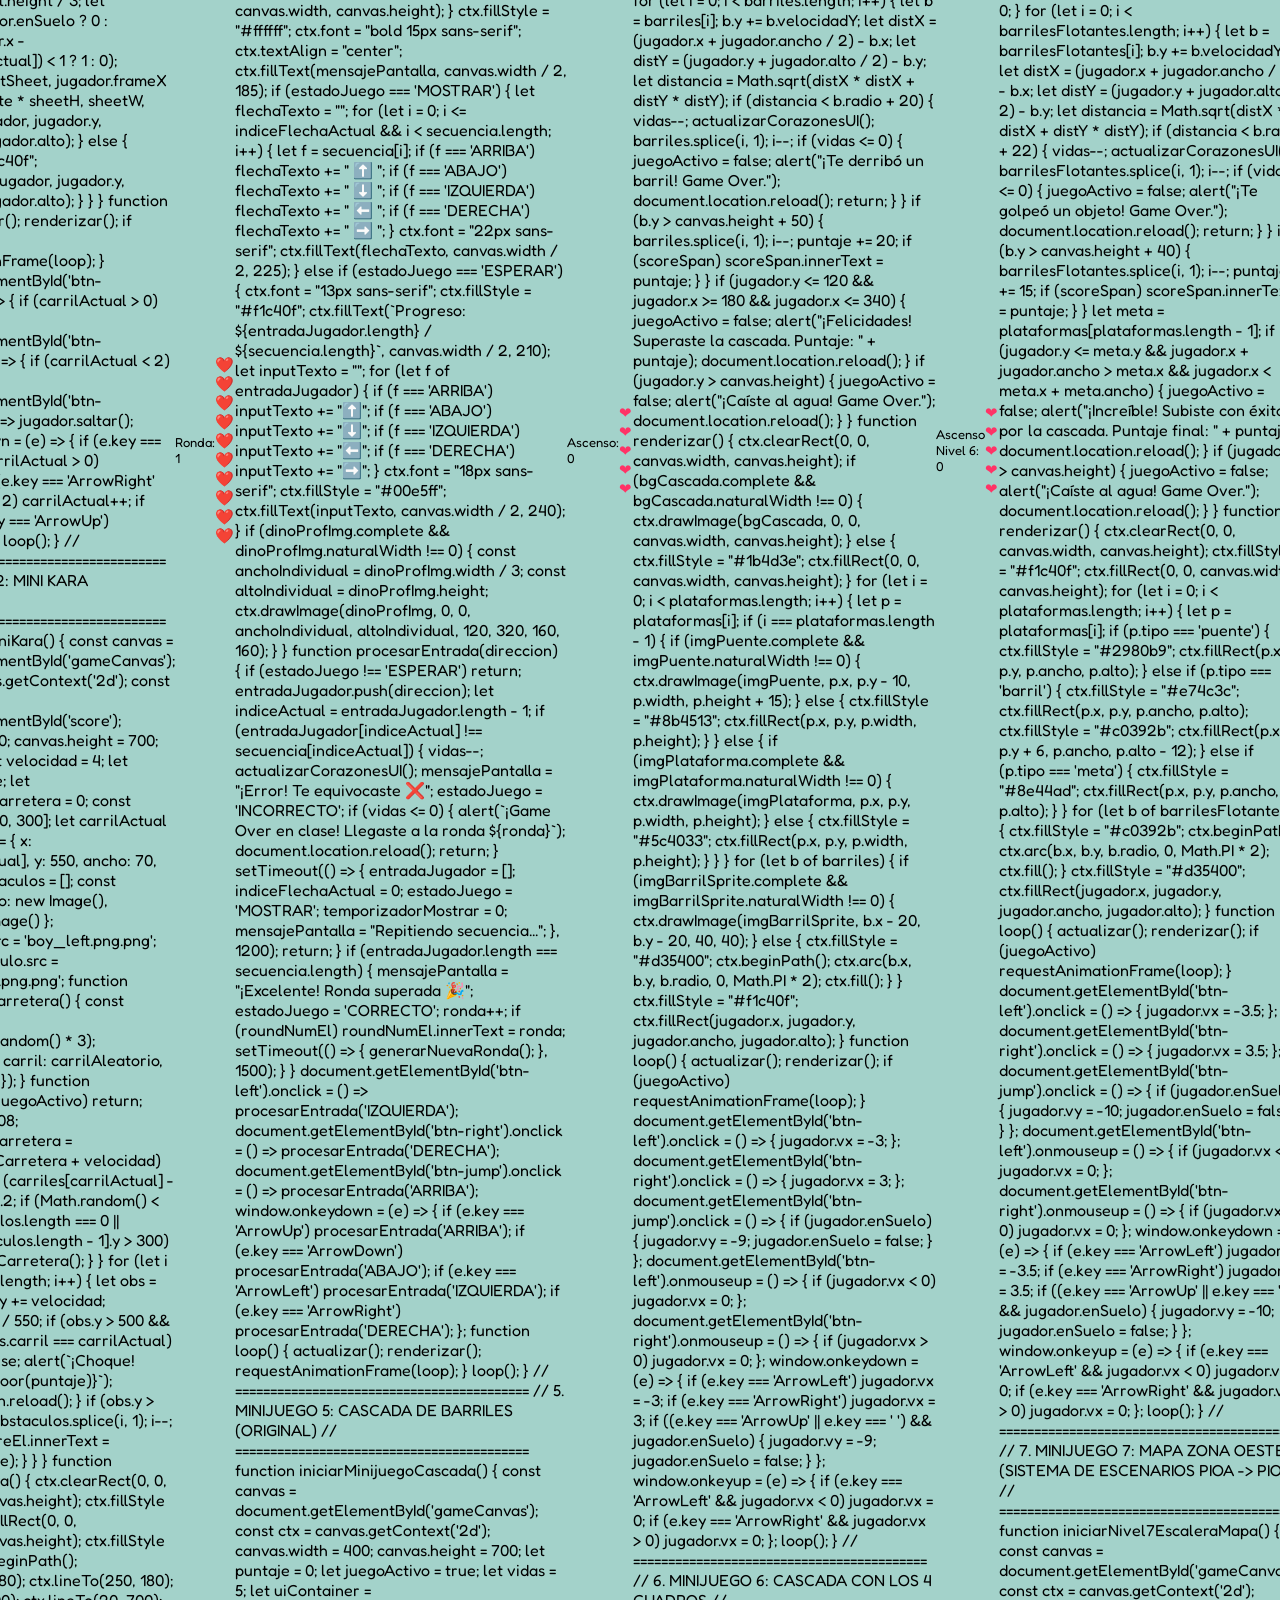
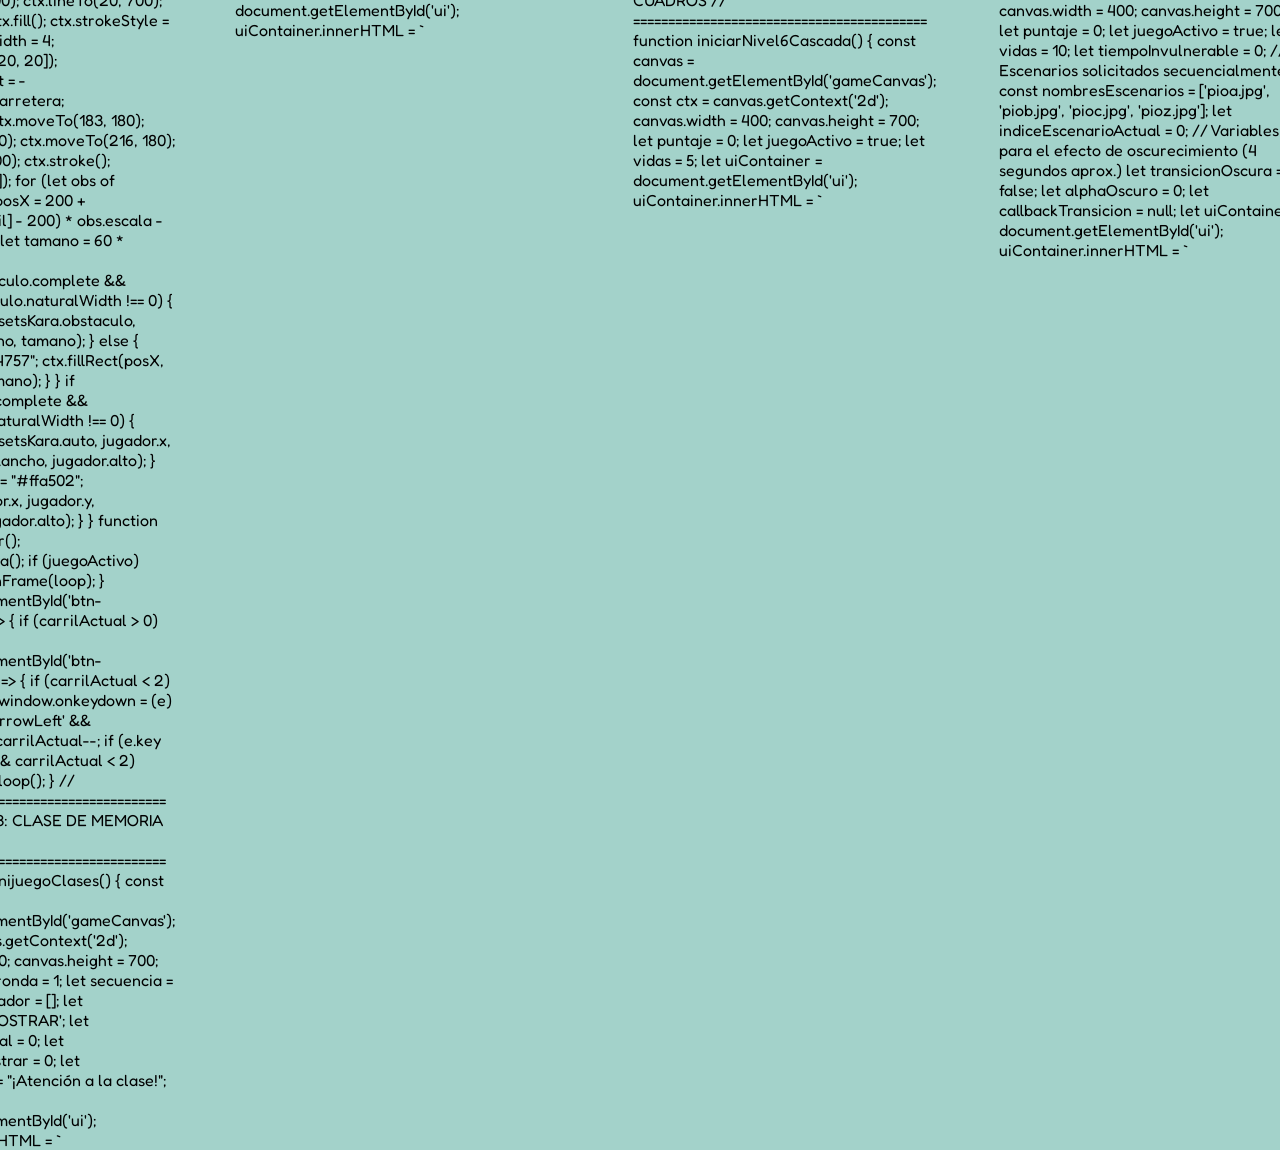
<file: index.html>
<!DOCTYPE html>
<html lang="es">
<head>
    <meta charset="UTF-8">
    <meta name="viewport" content="width=device-width, initial-scale=1.0">
    <title>Muñeca Mini-Games</title>
    <link rel="stylesheet" href="style.css">
    <style>
        #stage-select-screen {
            display: none;
            width: 100%;
            height: 100vh;
            background: radial-gradient(circle, #1a0933 0%, #05020a 100%);
            box-sizing: border-box;
            padding: 20px;
            text-align: center;
            color: #fff;
            font-family: 'Arial Black', sans-serif;
            position: relative;
        }

        .stage-title {
            font-size: 28px;
            letter-spacing: 3px;
            color: #ff3366;
            text-shadow: 0 0 10px #ff3366, 2px 2px 0px #000;
            margin-bottom: 20px;
        }

        .stage-grid {
            display: flex;
            justify-content: center;
            gap: 15px;
            flex-wrap: wrap;
            max-width: 650px;
            margin: 0 auto;
        }

        .stage-card {
            width: 150px;
            background: rgba(20, 20, 35, 0.85);
            border: 3px solid #4a4a75;
            border-radius: 8px;
            padding: 8px;
            cursor: pointer;
            transition: all 0.2s ease-in-out;
            box-shadow: 0 4px 10px rgba(0,0,0,0.7);
        }

        .stage-card:hover, .stage-card:active {
            border-color: #00e5ff;
            transform: scale(1.05);
            box-shadow: 0 0 15px #00e5ff;
        }

        .stage-thumb {
            width: 100%;
            height: 110px;
            object-fit: cover;
            border-radius: 4px;
            background: #111;
        }

        .stage-name {
            font-size: 12px;
            margin-top: 8px;
            text-transform: uppercase;
            color: #e0e0e0;
            letter-spacing: 1px;
        }

        .btn-back {
            margin-top: 25px;
            padding: 10px 20px;
            background: #e74c3c;
            border: 2px solid #fff;
            color: white;
            font-weight: bold;
            border-radius: 5px;
            cursor: pointer;
        }

        #game-screen {
            display: none;
            position: relative;
            width: 100%;
            height: 100vh;
            background: #1a1a1a;
            overflow: hidden;
        }
        #gameCanvas {
            display: block;
            margin: 0 auto;
            max-width: 100%;
            max-height: 100vh;
        }
        #ui {
            position: absolute;
            top: 15px;
            left: 20px;
            color: #fff;
            font-size: 22px;
            font-weight: bold;
            text-shadow: 2px 2px 4px #000;
            z-index: 10;
        }
        #controls {
            position: absolute;
            bottom: 25px;
            width: 100%;
            display: flex;
            justify-content: space-between;
            padding: 0 30px;
            box-sizing: border-box;
            z-index: 10;
        }
        .btn-control {
            width: 65px;
            height: 65px;
            background: rgba(46, 204, 113, 0.85);
            border: 3px solid #ffffff;
            border-radius: 50%;
            color: white;
            font-size: 24px;
            font-weight: bold;
            display: flex;
            align-items: center;
            justify-content: center;
            cursor: pointer;
            box-shadow: 0 4px 10px rgba(0,0,0,0.5);
            user-select: none;
        }
        .btn-jump {
            background: rgba(241, 196, 15, 0.9);
        }
        .btn-control:active {
            transform: scale(0.95);
        }
    </style>
</head>
<body>

    <div id="game-container">
        <!-- MENÚ PRINCIPAL -->
        <div id="main-menu" class="screen">
            <h1 class="game-title">
                <span class="animate-word">MUÑECA</span><br>
                <span class="subtitle">MINI-GAMES</span>
            </h1>

            <div class="spacer"></div>

            <div class="blackboard-scene">
                <img src="boy_left.png.png" alt="Student" class="character boy-left">
                
                <div class="blackboard">
                    <img src="chalkboard_text.png.png" alt="Chalk Instructions" class="chalk-graphic">
                    <img src="muneca_prof.png.png" alt="Professor Muñeca" class="professor-muneca">
                </div>
                
                <img src="boy_right.png.png" alt="Student" class="character boy-right">
            </div>

            <div class="menu-buttons">
                <button class="btn btn-green" onclick="showStageSelect()">PLAY MINIGAMES</button>
                <button class="btn btn-yellow" onclick="startGame('story')">THE PLOT: MUÑECA'S STORY</button>
                <button class="btn btn-blue" onclick="abrirSeccionPago()">PAGO</button>
            </div>
            
            <div class="uane-footer">
                <img src="uane_logo.png.png" alt="UANE Logo" class="uane-logo">
            </div>
        </div>

        <!-- SELECCIONADOR DE ESCENARIOS -->
        <div id="stage-select-screen">
            <h2 class="stage-title">STAGE SELECT</h2>
            
            <div class="stage-grid">
                <div class="stage-card" onclick="cargarMinijuego('escalera')">
                    <img src="level_stairs.png" alt="Escaleras" class="stage-thumb">
                    <div class="stage-name">1. Escalera UANE</div>
                </div>

                <div class="stage-card" onclick="cargarMinijuego('kara')">
                    <img src="level_karts.png" alt="Karts" class="stage-thumb">
                    <div class="stage-name">2. Mini Kara Karts</div>
                </div>

                <div class="stage-card" onclick="cargarMinijuego('clases')">
                    <img src="dino_prof.png" alt="Clase" class="stage-thumb">
                    <div class="stage-name">3. Clase de Memoria</div>
                </div>

                <div class="stage-card" onclick="cargarMinijuego('cascada')">
                    <img src="cascada_fondo_1.png" alt="Cascada" class="stage-thumb" onerror="this.src='level_stairs.png'">
                    <div class="stage-name">5. Cascada de Barriles</div>
                </div>

                <div class="stage-card" onclick="cargarMinijuego('nivel6')">
                    <img src="cascada_fondo_1.png" alt="Nivel 6" class="stage-thumb" onerror="this.src='level_stairs.png'">
                    <div class="stage-name">6. Cascada Abismo</div>
                </div>

                <!-- TARJETA NIVEL 7 (MAPA ZONA OESTE) -->
                <div class="stage-card" onclick="cargarMinijuego('nivel7')">
                    <img src="hd.jpg" alt="Mapa Zona Oeste" class="stage-thumb" onerror="this.src='level_stairs.png'">
                    <div class="stage-name">7. Mapa Zona Oeste</div>
                </div>
            </div>

            <button class="btn-back" onclick="volverAlMenu()">◀ REGRESAR</button>
        </div>

        <!-- PANTALLA DE JUEGO -->
        <div id="game-screen">
            <div id="ui">Puntaje: <span id="score">0</span></div>
            <canvas id="gameCanvas"></canvas>
            <div id="controls">
                <div class="btn-control" id="btn-left">◀</div>
                <div class="btn-control btn-jump" id="btn-jump">▲</div>
                <div class="btn-control" id="btn-right">▶</div>
            </div>
        </div>
    </div>

    <audio id="menu-music" src="menu_theme.mp3.mp3" autoplay muted loop></audio>

    <script src="game.js"></script>
</body>
</html>
```[cite: 8]

---

### 2. Código Completo de `game.js`

```javascript
// ==========================================
// 1. GESTIÓN DE MENÚS Y NAVEGACIÓN
// ==========================================
function showStageSelect() {
    document.getElementById('main-menu').style.display = 'none';
    document.getElementById('stage-select-screen').style.display = 'block';
}

function volverAlMenu() {
    document.getElementById('stage-select-screen').style.display = 'none';
    document.getElementById('main-menu').style.display = 'block';
}

function cargarMinijuego(nombreNivel) {
    document.getElementById('stage-select-screen').style.display = 'none';
    document.getElementById('game-screen').style.display = 'block';
    
    const music = document.getElementById('menu-music');
    if (music) music.pause();

    if (nombreNivel === 'escalera') {
        iniciarNivelEscalera();
    } else if (nombreNivel === 'kara') {
        iniciarMiniKara();
    } else if (nombreNivel === 'clases') {
        iniciarMinijuegoClases();
    } else if (nombreNivel === 'cascada') {
        iniciarMinijuegoCascada();
    } else if (nombreNivel === 'nivel6') {
        iniciarNivel6Cascada();
    } else if (nombreNivel === 'nivel7') {
        iniciarNivel7EscaleraMapa();
    }
}

function startGame(gameType) {
    if (gameType === 'story') alert("Modo historia en desarrollo...");
}

function abrirSeccionPago() {
    window.location.href = "pago.html";
}

// ==========================================
// 2. MINIJUEGO 1: ESCALERA CARACOL
// ==========================================
function iniciarNivelEscalera() {
    const canvas = document.getElementById('gameCanvas');
    const ctx = canvas.getContext('2d');
    canvas.width = 400;
    canvas.height = 700;

    let puntaje = 0;
    let juegoActivo = true;
    let velocidad = 2.0;
    let bgOffsetY = 0;
    let vidas = 10;
    let tiempoInvulnerable = 0;

    let uiContainer = document.getElementById('ui');
    uiContainer.innerHTML = `
        <div style="font-size: 14px;">Puntaje: <span id="score">0</span></div>
        <div id="hearts-container" style="font-size: 15px; letter-spacing: 1px; color: #ff3366;">❤️❤️❤️❤️❤️❤️❤️❤️❤️❤️</div>
    `;
    const scoreSpan = document.getElementById('score');
    const heartsContainer = document.getElementById('hearts-container');

    function actualizarCorazonesUI() {
        let textoCorazones = "";
        for (let i = 0; i < vidas; i++) textoCorazones += "❤️";
        heartsContainer.innerText = textoCorazones;
    }

    const bgImg = new Image();
    bgImg.src = 'escenario_escalera.png';
    const obsImgs = [new Image(), new Image(), new Image()];
    obsImgs[0].src = 'obs_cuaderno.png';
    obsImgs[1].src = 'obs_mochila.png';
    obsImgs[2].src = 'obs_lapiz.png';
    const petSheet = new Image();
    petSheet.src = 'tobias.png';

    const carrilesX = [120, 200, 280];
    let carrilActual = 1;
    const jugador = {
        x: carrilesX[carrilActual],
        yBase: 440,
        y: 440,
        ancho: 160,
        alto: 160,
        vy: 0,
        enSuelo: true,
        frameX: 0,
        animCounter: 0,
        saltar: function() {
            if (this.enSuelo) {
                this.vy = -12;
                this.enSuelo = false;
            }
        }
    };
    let obstaculos = [];

    function crearObstaculo() {
        const carrilAleatorio = Math.floor(Math.random() * 3);
        const tipoAleatorio = Math.floor(Math.random() * 3);
        obstaculos.push({ carril: carrilAleatorio, tipo: tipoAleatorio, y: 150, escala: 0.2, golpeado: false });
    }

    function actualizar() {
        if (!juegoActivo) return;
        velocidad += 0.0003;
        bgOffsetY = (bgOffsetY + velocidad * 1.5) % canvas.height;
        if (tiempoInvulnerable > 0) tiempoInvulnerable--;

        jugador.y += jugador.vy;
        jugador.vy += 0.6;
        if (jugador.y >= jugador.yBase) {
            jugador.y = jugador.yBase;
            jugador.vy = 0;
            jugador.enSuelo = true;
        }

        const objetivoX = carrilesX[carrilActual];
        if (Math.abs(jugador.x - objetivoX) > 1) {
            jugador.x += (objetivoX - jugador.x) * 0.3;
            jugador.animCounter++;
            if (jugador.animCounter % 8 === 0) jugador.frameX = (jugador.frameX + 1) % 4;
        } else {
            jugador.frameX = 0;
        }

        if (Math.random() < 0.02) {
            if (obstaculos.length === 0 || obstaculos[obstaculos.length - 1].y > 320) {
                crearObstaculo();
            }
        }

        for (let i = 0; i < obstaculos.length; i++) {
            let obs = obstaculos[i];
            obs.y += velocidad * 1.2;
            obs.escala = 0.2 + (obs.y / 600) * 1.1;

            if (!obs.golpeado && obs.y > 400 && obs.y < 500 && obs.carril === carrilActual && jugador.y > 380) {
                if (tiempoInvulnerable === 0) {
                    vidas--;
                    obs.golpeado = true;
                    actualizarCorazonesUI();
                    tiempoInvulnerable = 45;
                    if (vidas <= 0) {
                        juegoActivo = false;
                        alert(`¡Game Over! Puntaje final: ${Math.floor(puntaje)}`);
                        document.location.reload();
                        return;
                    }
                }
            }

            if (obs.y > canvas.height) {
                obstaculos.splice(i, 1);
                i--;
                puntaje += 10;
                if (scoreSpan) scoreSpan.innerText = Math.floor(puntaje);
            }
        }
    }

    function renderizar() {
        ctx.clearRect(0, 0, canvas.width, canvas.height);
        if (bgImg.complete && bgImg.naturalWidth !== 0) {
            ctx.drawImage(bgImg, 0, bgOffsetY - canvas.height, canvas.width, canvas.height);
            ctx.drawImage(bgImg, 0, bgOffsetY, canvas.width, canvas.height);
        } else {
            ctx.fillStyle = "#1e092b";
            ctx.fillRect(0, 0, canvas.width, canvas.height);
        }

        for (let obs of obstaculos) {
            const img = obsImgs[obs.tipo];
            const tamanoActual = 90 * obs.escala;
            const posX = carrilesX[obs.carril] - tamanoActual / 2;
            if (img.complete && img.naturalWidth !== 0) {
                ctx.drawImage(img, posX, obs.y, tamanoActual, tamanoActual);
            } else {
                ctx.fillStyle = "#ff3838";
                ctx.fillRect(posX, obs.y, tamanoActual, tamanoActual);
            }
        }

        const posXJugador = jugador.x - jugador.ancho / 2;
        if (tiempoInvulnerable === 0 || Math.floor(tiempoInvulnerable / 4) % 2 === 0) {
            if (petSheet.complete && petSheet.naturalWidth !== 0) {
                const sheetW = petSheet.width / 4;
                const sheetH = petSheet.height / 3;
                let filaSprite = !jugador.enSuelo ? 0 : (Math.abs(jugador.x - carrilesX[carrilActual]) < 1 ? 1 : 0);
                ctx.drawImage(petSheet, jugador.frameX * sheetW, filaSprite * sheetH, sheetW, sheetH, posXJugador, jugador.y, jugador.ancho, jugador.alto);
            } else {
                ctx.fillStyle = "#f1c40f";
                ctx.fillRect(posXJugador, jugador.y, jugador.ancho, jugador.alto);
            }
        }
    }

    function loop() {
        actualizar();
        renderizar();
        if (juegoActivo) requestAnimationFrame(loop);
    }

    document.getElementById('btn-left').onclick = () => { if (carrilActual > 0) carrilActual--; };
    document.getElementById('btn-right').onclick = () => { if (carrilActual < 2) carrilActual++; };
    document.getElementById('btn-jump').onclick = () => jugador.saltar();
    window.onkeydown = (e) => {
        if (e.key === 'ArrowLeft' && carrilActual > 0) carrilActual--;
        if (e.key === 'ArrowRight' && carrilActual < 2) carrilActual++;
        if (e.key === ' ' || e.key === 'ArrowUp') jugador.saltar();
    };
    loop();
}

// ==========================================
// 3. MINIJUEGO 2: MINI KARA (CARRETERA)
// ==========================================
function iniciarMiniKara() {
    const canvas = document.getElementById('gameCanvas');
    const ctx = canvas.getContext('2d');
    const scoreEl = document.getElementById('score');
    canvas.width = 400;
    canvas.height = 700;

    let puntaje = 0;
    let velocidad = 4;
    let juegoActivo = true;
    let desplazamientoCarretera = 0;
    const carriles = [100, 200, 300];
    let carrilActual = 1;
    const jugador = { x: carriles[carrilActual], y: 550, ancho: 70, alto: 70 };
    let obstaculos = [];

    const assetsKara = { auto: new Image(), obstaculo: new Image() };
    assetsKara.auto.src = 'boy_left.png.png';
    assetsKara.obstaculo.src = 'chalkboard_text.png.png';

    function crearObstaculoCarretera() {
        const carrilAleatorio = Math.floor(Math.random() * 3);
        obstaculos.push({ carril: carrilAleatorio, y: 180, escala: 0.2 });
    }

    function actualizar() {
        if (!juegoActivo) return;
        velocidad += 0.0008;
        desplazamientoCarretera = (desplazamientoCarretera + velocidad) % 40;
        jugador.x += (carriles[carrilActual] - 35 - jugador.x) * 0.2;

        if (Math.random() < 0.02) {
            if (obstaculos.length === 0 || obstaculos[obstaculos.length - 1].y > 300) {
                crearObstaculoCarretera();
            }
        }

        for (let i = 0; i < obstaculos.length; i++) {
            let obs = obstaculos[i];
            obs.y += velocidad;
            obs.escala = obs.y / 550;

            if (obs.y > 500 && obs.y < 600 && obs.carril === carrilActual) {
                juegoActivo = false;
                alert(`¡Choque! Puntaje: ${Math.floor(puntaje)}`);
                document.location.reload();
            }

            if (obs.y > canvas.height) {
                obstaculos.splice(i, 1);
                i--;
                puntaje += 15;
                scoreEl.innerText = Math.floor(puntaje);
            }
        }
    }

    function dibujarPerspectiva() {
        ctx.clearRect(0, 0, canvas.width, canvas.height);
        ctx.fillStyle = "#1e272e"; ctx.fillRect(0, 0, canvas.width, canvas.height);

        ctx.fillStyle = "#57606f";
        ctx.beginPath();
        ctx.moveTo(150, 180); ctx.lineTo(250, 180); ctx.lineTo(380, 700); ctx.lineTo(20, 700);
        ctx.closePath(); ctx.fill();

        ctx.strokeStyle = "#ffffff"; ctx.lineWidth = 4; ctx.setLineDash([20, 20]);
        ctx.lineDashOffset = -desplazamientoCarretera;
        ctx.beginPath();
        ctx.moveTo(183, 180); ctx.lineTo(140, 700);
        ctx.moveTo(216, 180); ctx.lineTo(260, 700);
        ctx.stroke(); ctx.setLineDash([]);

        for (let obs of obstaculos) {
            let posX = 200 + (carriles[obs.carril] - 200) * obs.escala - (30 * obs.escala);
            let tamano = 60 * obs.escala;
            if (assetsKara.obstaculo.complete && assetsKara.obstaculo.naturalWidth !== 0) {
                ctx.drawImage(assetsKara.obstaculo, posX, obs.y, tamano, tamano);
            } else {
                ctx.fillStyle = "#ff4757"; ctx.fillRect(posX, obs.y, tamano, tamano);
            }
        }

        if (assetsKara.auto.complete && assetsKara.auto.naturalWidth !== 0) {
            ctx.drawImage(assetsKara.auto, jugador.x, jugador.y, jugador.ancho, jugador.alto);
        } else {
            ctx.fillStyle = "#ffa502"; ctx.fillRect(jugador.x, jugador.y, jugador.ancho, jugador.alto);
        }
    }

    function loop() {
        actualizar();
        dibujarPerspectiva();
        if (juegoActivo) requestAnimationFrame(loop);
    }

    document.getElementById('btn-left').onclick = () => { if (carrilActual > 0) carrilActual--; };
    document.getElementById('btn-right').onclick = () => { if (carrilActual < 2) carrilActual++; };
    window.onkeydown = (e) => {
        if (e.key === 'ArrowLeft' && carrilActual > 0) carrilActual--;
        if (e.key === 'ArrowRight' && carrilActual < 2) carrilActual++;
    };
    loop();
}

// ==========================================
// 4. MINIJUEGO 3: CLASE DE MEMORIA
// ==========================================
function iniciarMinijuegoClases() {
    const canvas = document.getElementById('gameCanvas');
    const ctx = canvas.getContext('2d');
    canvas.width = 400;
    canvas.height = 700;

    let vidas = 10;
    let ronda = 1;
    let secuencia = [];
    let entradaJugador = [];
    let estadoJuego = 'MOSTRAR'; 
    let indiceFlechaActual = 0;
    let temporizadorMostrar = 0;
    let mensajePantalla = "¡Atención a la clase!";

    let uiContainer = document.getElementById('ui');
    uiContainer.innerHTML = `
        <div style="font-size: 13px;">Ronda: <span id="round-num">1</span></div>
        <div id="hearts-container" style="font-size: 15px; letter-spacing: 1px; color: #ff3366;">❤️❤️❤️❤️❤️❤️❤️❤️❤️❤️</div>
    `;
    const roundNumEl = document.getElementById('round-num');
    const heartsContainer = document.getElementById('hearts-container');

    function actualizarCorazonesUI() {
        let textoCorazones = "";
        for (let i = 0; i < vidas; i++) textoCorazones += "❤️";
        heartsContainer.innerText = textoCorazones;
    }

    const flechasDirecciones = ['ARRIBA', 'ABAJO', 'IZQUIERDA', 'DERECHA'];
    const bgSalongImg = new Image();
    bgSalongImg.src = 'escritoriio.png';
    const dinoProfImg = new Image();
    dinoProfImg.src = 'dino_prof1.png';

    function generarNuevaRonda() {
        entradaJugador = [];
        const nuevaFlecha = flechasDirecciones[Math.floor(Math.random() * flechasDirecciones.length)];
        secuencia.push(nuevaFlecha);
        indiceFlechaActual = 0;
        estadoJuego = 'MOSTRAR';
        temporizadorMostrar = 0;
        mensajePantalla = "¡Memoriza la secuencia!";
    }
    generarNuevaRonda();

    function actualizar() {
        if (estadoJuego === 'MOSTRAR') {
            temporizadorMostrar++;
            if (temporizadorMostrar > 45) {
                temporizadorMostrar = 0;
                indiceFlechaActual++;
                if (indiceFlechaActual >= secuencia.length) {
                    estadoJuego = 'ESPERAR';
                    indiceFlechaActual = 0;
                    mensajePantalla = "¡Tu turno! Repite las flechas";
                }
            }
        }
    }

    function renderizar() {
        ctx.clearRect(0, 0, canvas.width, canvas.height);
        if (bgSalongImg.complete && bgSalongImg.naturalWidth !== 0) {
            ctx.drawImage(bgSalongImg, 0, 0, canvas.width, canvas.height);
        } else {
            ctx.fillStyle = "#1e092b"; ctx.fillRect(0, 0, canvas.width, canvas.height);
        }

        ctx.fillStyle = "#ffffff"; ctx.font = "bold 15px sans-serif"; ctx.textAlign = "center";
        ctx.fillText(mensajePantalla, canvas.width / 2, 185);

        if (estadoJuego === 'MOSTRAR') {
            let flechaTexto = "";
            for (let i = 0; i <= indiceFlechaActual && i < secuencia.length; i++) {
                let f = secuencia[i];
                if (f === 'ARRIBA') flechaTexto += " ⬆️ ";
                if (f === 'ABAJO') flechaTexto += " ⬇️ ";
                if (f === 'IZQUIERDA') flechaTexto += " ⬅️ ";
                if (f === 'DERECHA') flechaTexto += " ➡️ ";
            }
            ctx.font = "22px sans-serif";
            ctx.fillText(flechaTexto, canvas.width / 2, 225);
        } else if (estadoJuego === 'ESPERAR') {
            ctx.font = "13px sans-serif"; ctx.fillStyle = "#f1c40f";
            ctx.fillText(`Progreso: ${entradaJugador.length} / ${secuencia.length}`, canvas.width / 2, 210);
            let inputTexto = "";
            for (let f of entradaJugador) {
                if (f === 'ARRIBA') inputTexto += "⬆️";
                if (f === 'ABAJO') inputTexto += "⬇️";
                if (f === 'IZQUIERDA') inputTexto += "⬅️";
                if (f === 'DERECHA') inputTexto += "➡️";
            }
            ctx.font = "18px sans-serif"; ctx.fillStyle = "#00e5ff";
            ctx.fillText(inputTexto, canvas.width / 2, 240);
        }

        if (dinoProfImg.complete && dinoProfImg.naturalWidth !== 0) {
            const anchoIndividual = dinoProfImg.width / 3;
            const altoIndividual = dinoProfImg.height;
            ctx.drawImage(dinoProfImg, 0, 0, anchoIndividual, altoIndividual, 120, 320, 160, 160);
        }
    }

    function procesarEntrada(direccion) {
        if (estadoJuego !== 'ESPERAR') return;
        entradaJugador.push(direccion);
        let indiceActual = entradaJugador.length - 1;

        if (entradaJugador[indiceActual] !== secuencia[indiceActual]) {
            vidas--;
            actualizarCorazonesUI();
            mensajePantalla = "¡Error! Te equivocaste ❌";
            estadoJuego = 'INCORRECTO';
            if (vidas <= 0) {
                alert(`¡Game Over en clase! Llegaste a la ronda ${ronda}`);
                document.location.reload();
                return;
            }
            setTimeout(() => {
                entradaJugador = [];
                indiceFlechaActual = 0;
                estadoJuego = 'MOSTRAR';
                temporizadorMostrar = 0;
                mensajePantalla = "Repitiendo secuencia...";
            }, 1200);
            return;
        }

        if (entradaJugador.length === secuencia.length) {
            mensajePantalla = "¡Excelente! Ronda superada 🎉";
            estadoJuego = 'CORRECTO';
            ronda++;
            if (roundNumEl) roundNumEl.innerText = ronda;
            setTimeout(() => { generarNuevaRonda(); }, 1500);
        }
    }

    document.getElementById('btn-left').onclick = () => procesarEntrada('IZQUIERDA');
    document.getElementById('btn-right').onclick = () => procesarEntrada('DERECHA');
    document.getElementById('btn-jump').onclick = () => procesarEntrada('ARRIBA');
    window.onkeydown = (e) => {
        if (e.key === 'ArrowUp') procesarEntrada('ARRIBA');
        if (e.key === 'ArrowDown') procesarEntrada('ABAJO');
        if (e.key === 'ArrowLeft') procesarEntrada('IZQUIERDA');
        if (e.key === 'ArrowRight') procesarEntrada('DERECHA');
    };

    function loop() {
        actualizar();
        renderizar();
        requestAnimationFrame(loop);
    }
    loop();
}

// ==========================================
// 5. MINIJUEGO 5: CASCADA DE BARRILES (ORIGINAL)
// ==========================================
function iniciarMinijuegoCascada() {
    const canvas = document.getElementById('gameCanvas');
    const ctx = canvas.getContext('2d');
    canvas.width = 400;
    canvas.height = 700;

    let puntaje = 0;
    let juegoActivo = true;
    let vidas = 5;

    let uiContainer = document.getElementById('ui');
    uiContainer.innerHTML = `
        <div style="font-size: 13px;">Ascenso: <span id="score">0</span></div>
        <div id="hearts-container" style="font-size: 15px; letter-spacing: 1px; color: #ff3366;">❤❤❤❤❤</div>
    `;
    const scoreSpan = document.getElementById('score');
    const heartsContainer = document.getElementById('hearts-container');

    function actualizarCorazonesUI() {
        let textoCorazones = "";
        for (let i = 0; i < vidas; i++) textoCorazones += "❤️";
        heartsContainer.innerText = textoCorazones;
    }

    const bgCascada = new Image(); bgCascada.src = 'cascada_fondo_1.png';
    const imgBarrilSprite = new Image(); imgBarrilSprite.src = 'barril_sprite.png';
    const imgPlataforma = new Image(); imgPlataforma.src = 'plataforma_larga.png';
    const imgPuente = new Image(); imgPuente.src = 'puente_meta.png';

    const jugador = { x: 100, y: 600, ancho: 45, alto: 50, vx: 0, vy: 0, enSuelo: false };
    const plataformas = [
        { x: 0, y: 640, ancho: 400, alto: 60 },
        { x: 50, y: 500, ancho: 220, alto: 25 },
        { x: 130, y: 360, ancho: 220, alto: 25 },
        { x: 50, y: 220, ancho: 220, alto: 25 },
        { x: 200, y: 90, ancho: 160, alto: 30 }
    ];
    let barriles = [];

    function crearBarril() {
        barriles.push({ x: Math.random() * 320 + 40, y: -40, radio: 18, velocidadY: Math.random() * 2 + 3 });
    }
    let tiempoCreacion = 0;

    function actualizar() {
        if (!juegoActivo) return;
        jugador.x += jugador.vx;
        if (jugador.x < 0) jugador.x = 0;
        if (jugador.x + jugador.ancho > canvas.width) jugador.x = canvas.width - jugador.ancho;

        jugador.vy += 0.4;
        jugador.y += jugador.vy;
        jugador.enSuelo = false;

        for (let p of plataformas) {
            if (
                jugador.x + jugador.ancho > p.x &&
                jugador.x < p.x + p.ancho &&
                jugador.y + jugador.alto >= p.y &&
                jugador.y + jugador.alto <= p.y + p.vy + 5 &&
                jugador.vy >= 0
            ) {
                jugador.y = p.y - jugador.alto;
                jugador.vy = 0;
                jugador.enSuelo = true;
            }
        }

        tiempoCreacion++;
        if (tiempoCreacion > 70) { crearBarril(); tiempoCreacion = 0; }

        for (let i = 0; i < barriles.length; i++) {
            let b = barriles[i];
            b.y += b.velocidadY;
            let distX = (jugador.x + jugador.ancho / 2) - b.x;
            let distY = (jugador.y + jugador.alto / 2) - b.y;
            let distancia = Math.sqrt(distX * distX + distY * distY);

            if (distancia < b.radio + 20) {
                vidas--;
                actualizarCorazonesUI();
                barriles.splice(i, 1);
                i--;
                if (vidas <= 0) {
                    juegoActivo = false;
                    alert("¡Te derribó un barril! Game Over.");
                    document.location.reload();
                    return;
                }
            }
            if (b.y > canvas.height + 50) {
                barriles.splice(i, 1);
                i--;
                puntaje += 20;
                if (scoreSpan) scoreSpan.innerText = puntaje;
            }
        }

        if (jugador.y <= 120 && jugador.x >= 180 && jugador.x <= 340) {
            juegoActivo = false;
            alert("¡Felicidades! Superaste la cascada. Puntaje: " + puntaje);
            document.location.reload();
        }
        if (jugador.y > canvas.height) {
            juegoActivo = false;
            alert("¡Caíste al agua! Game Over.");
            document.location.reload();
        }
    }

    function renderizar() {
        ctx.clearRect(0, 0, canvas.width, canvas.height);
        if (bgCascada.complete && bgCascada.naturalWidth !== 0) {
            ctx.drawImage(bgCascada, 0, 0, canvas.width, canvas.height);
        } else {
            ctx.fillStyle = "#1b4d3e"; ctx.fillRect(0, 0, canvas.width, canvas.height);
        }

        for (let i = 0; i < plataformas.length; i++) {
            let p = plataformas[i];
            if (i === plataformas.length - 1) {
                if (imgPuente.complete && imgPuente.naturalWidth !== 0) {
                    ctx.drawImage(imgPuente, p.x, p.y - 10, p.width, p.height + 15);
                } else {
                    ctx.fillStyle = "#8b4513"; ctx.fillRect(p.x, p.y, p.width, p.height);
                }
            } else {
                if (imgPlataforma.complete && imgPlataforma.naturalWidth !== 0) {
                    ctx.drawImage(imgPlataforma, p.x, p.y, p.width, p.height);
                } else {
                    ctx.fillStyle = "#5c4033"; ctx.fillRect(p.x, p.y, p.width, p.height);
                }
            }
        }

        for (let b of barriles) {
            if (imgBarrilSprite.complete && imgBarrilSprite.naturalWidth !== 0) {
                ctx.drawImage(imgBarrilSprite, b.x - 20, b.y - 20, 40, 40);
            } else {
                ctx.fillStyle = "#d35400";
                ctx.beginPath(); ctx.arc(b.x, b.y, b.radio, 0, Math.PI * 2); ctx.fill();
            }
        }
        ctx.fillStyle = "#f1c40f";
        ctx.fillRect(jugador.x, jugador.y, jugador.ancho, jugador.alto);
    }

    function loop() {
        actualizar();
        renderizar();
        if (juegoActivo) requestAnimationFrame(loop);
    }

    document.getElementById('btn-left').onclick = () => { jugador.vx = -3; };
    document.getElementById('btn-right').onclick = () => { jugador.vx = 3; };
    document.getElementById('btn-jump').onclick = () => {
        if (jugador.enSuelo) { jugador.vy = -9; jugador.enSuelo = false; }
    };
    document.getElementById('btn-left').onmouseup = () => { if (jugador.vx < 0) jugador.vx = 0; };
    document.getElementById('btn-right').onmouseup = () => { if (jugador.vx > 0) jugador.vx = 0; };
    window.onkeydown = (e) => {
        if (e.key === 'ArrowLeft') jugador.vx = -3;
        if (e.key === 'ArrowRight') jugador.vx = 3;
        if ((e.key === 'ArrowUp' || e.key === ' ') && jugador.enSuelo) {
            jugador.vy = -9; jugador.enSuelo = false;
        }
    };
    window.onkeyup = (e) => {
        if (e.key === 'ArrowLeft' && jugador.vx < 0) jugador.vx = 0;
        if (e.key === 'ArrowRight' && jugador.vx > 0) jugador.vx = 0;
    };
    loop();
}

// ==========================================
// 6. MINIJUEGO 6: CASCADA CON LOS 4 CUADROS
// ==========================================
function iniciarNivel6Cascada() {
    const canvas = document.getElementById('gameCanvas');
    const ctx = canvas.getContext('2d');
    canvas.width = 400;
    canvas.height = 700;

    let puntaje = 0;
    let juegoActivo = true;
    let vidas = 5;

    let uiContainer = document.getElementById('ui');
    uiContainer.innerHTML = `
        <div style="font-size: 13px;">Ascenso Nivel 6: <span id="score">0</span></div>
        <div id="hearts-container" style="font-size: 15px; letter-spacing: 1px; color: #ff3366;">❤❤❤❤❤</div>
    `;
    const scoreSpan = document.getElementById('score');
    const heartsContainer = document.getElementById('hearts-container');

    function actualizarCorazonesUI() {
        let textoCorazones = "";
        for (let i = 0; i < vidas; i++) textoCorazones += "❤️";
        heartsContainer.innerText = textoCorazones;
    }

    const jugador = { x: 180, y: 520, ancho: 80, alto: 80, vx: 0, vy: 0, enSuelo: false, frameX: 0, animCounter: 0 };
    let plataformas = [
        { x: 30, y: 580, ancho: 340, alto: 30, tipo: 'puente' },
        { x: 70, y: 440, ancho: 120, alto: 22, tipo: 'barril' },
        { x: 210, y: 310, ancho: 120, alto: 22, tipo: 'barril' },
        { x: 90, y: 180, ancho: 120, alto: 22, tipo: 'barril' },
        { x: 60, y: 70, ancho: 280, alto: 35, tipo: 'meta' }
    ];
    let barrilesFlotantes = [];

    function crearBarrilFlotante() {
        barrilesFlotantes.push({ x: Math.random() * 240 + 80, y: -30, radio: 16, velocidadY: Math.random() * 1.5 + 3 });
    }
    let tiempoCreacion = 0;

    function actualizar() {
        if (!juegoActivo) return;
        jugador.x += jugador.vx;
        if (jugador.x < 10) jugador.x = 10;
        if (jugador.x + jugador.ancho > canvas.width - 10) jugador.x = canvas.width - jugador.ancho - 10;

        if (jugador.vx !== 0) {
            jugador.animCounter++;
            if (jugador.animCounter % 6 === 0) jugador.frameX = (jugador.frameX + 1) % 4;
        } else {
            jugador.frameX = 0;
        }

        jugador.vy += 0.45;
        jugador.y += jugador.vy;
        jugador.enSuelo = false;

        for (let p of plataformas) {
            if (
                jugador.x + jugador.ancho > p.x &&
                jugador.x < p.x + p.ancho &&
                jugador.y + jugador.alto >= p.y &&
                jugador.y + jugador.alto <= p.y + p.vy + 8 &&
                jugador.vy >= 0
            ) {
                jugador.y = p.y - jugador.alto;
                jugador.vy = 0;
                jugador.enSuelo = true;
                if (p.tipo === 'puente') {
                    setTimeout(() => { p.y = 9999; }, 350);
                }
            }
        }

        tiempoCreacion++;
        if (tiempoCreacion > 70) { crearBarrilFlotante(); tiempoCreacion = 0; }

        for (let i = 0; i < barrilesFlotantes.length; i++) {
            let b = barrilesFlotantes[i];
            b.y += b.velocidadY;
            let distX = (jugador.x + jugador.ancho / 2) - b.x;
            let distY = (jugador.y + jugador.alto / 2) - b.y;
            let distancia = Math.sqrt(distX * distX + distY * distY);

            if (distancia < b.radio + 22) {
                vidas--;
                actualizarCorazonesUI();
                barrilesFlotantes.splice(i, 1);
                i--;
                if (vidas <= 0) {
                    juegoActivo = false;
                    alert("¡Te golpeó un objeto! Game Over.");
                    document.location.reload();
                    return;
                }
            }
            if (b.y > canvas.height + 40) {
                barrilesFlotantes.splice(i, 1);
                i--;
                puntaje += 15;
                if (scoreSpan) scoreSpan.innerText = puntaje;
            }
        }

        let meta = plataformas[plataformas.length - 1];
        if (jugador.y <= meta.y && jugador.x + jugador.ancho > meta.x && jugador.x < meta.x + meta.ancho) {
            juegoActivo = false;
            alert("¡Increíble! Subiste con éxito por la cascada. Puntaje final: " + puntaje);
            document.location.reload();
        }
        if (jugador.y > canvas.height) {
            juegoActivo = false;
            alert("¡Caíste al agua! Game Over.");
            document.location.reload();
        }
    }

    function renderizar() {
        ctx.clearRect(0, 0, canvas.width, canvas.height);
        ctx.fillStyle = "#f1c40f"; ctx.fillRect(0, 0, canvas.width, canvas.height);

        for (let i = 0; i < plataformas.length; i++) {
            let p = plataformas[i];
            if (p.tipo === 'puente') {
                ctx.fillStyle = "#2980b9"; ctx.fillRect(p.x, p.y, p.ancho, p.alto);
            } else if (p.tipo === 'barril') {
                ctx.fillStyle = "#e74c3c"; ctx.fillRect(p.x, p.y, p.ancho, p.alto);
                ctx.fillStyle = "#c0392b"; ctx.fillRect(p.x, p.y + 6, p.ancho, p.alto - 12);
            } else if (p.tipo === 'meta') {
                ctx.fillStyle = "#8e44ad"; ctx.fillRect(p.x, p.y, p.ancho, p.alto);
            }
        }

        for (let b of barrilesFlotantes) {
            ctx.fillStyle = "#c0392b";
            ctx.beginPath(); ctx.arc(b.x, b.y, b.radio, 0, Math.PI * 2); ctx.fill();
        }
        ctx.fillStyle = "#d35400";
        ctx.fillRect(jugador.x, jugador.y, jugador.ancho, jugador.alto);
    }

    function loop() {
        actualizar();
        renderizar();
        if (juegoActivo) requestAnimationFrame(loop);
    }

    document.getElementById('btn-left').onclick = () => { jugador.vx = -3.5; };
    document.getElementById('btn-right').onclick = () => { jugador.vx = 3.5; };
    document.getElementById('btn-jump').onclick = () => {
        if (jugador.enSuelo) { jugador.vy = -10; jugador.enSuelo = false; }
    };
    document.getElementById('btn-left').onmouseup = () => { if (jugador.vx < 0) jugador.vx = 0; };
    document.getElementById('btn-right').onmouseup = () => { if (jugador.vx > 0) jugador.vx = 0; };
    window.onkeydown = (e) => {
        if (e.key === 'ArrowLeft') jugador.vx = -3.5;
        if (e.key === 'ArrowRight') jugador.vx = 3.5;
        if ((e.key === 'ArrowUp' || e.key === ' ') && jugador.enSuelo) {
            jugador.vy = -10; jugador.enSuelo = false;
        }
    };
    window.onkeyup = (e) => {
        if (e.key === 'ArrowLeft' && jugador.vx < 0) jugador.vx = 0;
        if (e.key === 'ArrowRight' && jugador.vx > 0) jugador.vx = 0;
    };
    loop();
}

// ==========================================
// 7. MINIJUEGO 7: MAPA ZONA OESTE (SISTEMA DE ESCENARIOS PIOA -> PIOZ)
// ==========================================
function iniciarNivel7EscaleraMapa() {
    const canvas = document.getElementById('gameCanvas');
    const ctx = canvas.getContext('2d');
    canvas.width = 400;
    canvas.height = 700;

    let puntaje = 0;
    let juegoActivo = true;
    let vidas = 10;
    let tiempoInvulnerable = 0;

    // Escenarios solicitados secuencialmente
    const nombresEscenarios = ['pioa.jpg', 'piob.jpg', 'pioc.jpg', 'pioz.jpg'];
    let indiceEscenarioActual = 0;

    // Variables para el efecto de oscurecimiento (4 segundos aprox.)
    let transicionOscura = false;
    let alphaOscuro = 0;
    let callbackTransicion = null;

    let uiContainer = document.getElementById('ui');
    uiContainer.innerHTML = `
        <div style="font-size: 13px;">Zona Oeste (<span id="nombre-escenario">pioa</span>): <span id="score">0</span></div>
        <div id="hearts-container" style="font-size: 14px; letter-spacing: 1px; color: #ff3366;">❤️❤️❤️❤️❤️❤️❤️❤️❤️❤️</div>
    `;
    const scoreSpan = document.getElementById('score');
    const heartsContainer = document.getElementById('hearts-container');
    const nombreEscenarioSpan = document.getElementById('nombre-escenario');

    function actualizarCorazonesUI() {
        let textoCorazones = "";
        for (let i = 0; i < vidas; i++) textoCorazones += "❤️";
        heartsContainer.innerText = textoCorazones;
    }

    let mapaEscolarImg = new Image();
    function cargarEscenarioActual() {
        mapaEscolarImg.src = nombresEscenarios[indiceEscenarioActual];
        if (nombreEscenarioSpan) {
            nombreEscenarioSpan.innerText = nombresEscenarios[indiceEscenarioActual].split('.')[0];
        }
    }
    cargarEscenarioActual();

    const perroCartoonSheet = new Image();
    perroCartoonSheet.src = 'tobiaspapersss.png';

    const jugador = {
        x: 180,
        y: 530,
        ancho: 55,
        alto: 55,
        velocidad: 2.8,
        vx: 0,
        vy: 0,
        frameX: 0,
        animCounter: 0,
        saltar: function() {
            tiempoInvulnerable = Math.max(tiempoInvulnerable, 15);
        }
    };

    const topesFisicos = [
        { x: 35, y: 300, ancho: 160, alto: 140 },  
        { x: 225, y: 260, ancho: 145, alto: 165 }, 
        { x: 180, y: 380, ancho: 60, alto: 80 },   
        { x: 0, y: 0, ancho: 400, alto: 210 },     
        { x: 0, y: 630, ancho: 400, alto: 70 }     
    ];

    function comprobarColision(nx, ny) {
        let hitboxJugador = { x: nx + 5, y: ny + 25, ancho: jugador.ancho - 10, alto: jugador.alto - 25 };
        for (let tope of topesFisicos) {
            if (
                hitboxJugador.x < tope.x + tope.ancho &&
                hitboxJugador.x + hitboxJugador.ancho > tope.x &&
                hitboxJugador.y < tope.y + tope.alto &&
                hitboxJugador.y + hitboxJugador.alto > tope.y
            ) {
                return true;
            }
        }
        return false;
    }

    let obstaculosEscuela = [];
    function crearObstaculoEscuela() {
        obstaculosEscuela.push({
            x: Math.random() * 260 + 70,
            y: 220,
            ancho: 35,
            alto: 35,
            velY: 1.8
        });
    }
    let contadorSpawn = 0;

    function dispararEfectoOscurecimiento(siguienteAccion) {
        transicionOscura = true;
        alphaOscuro = 0;
        callbackTransicion = siguienteAccion;
    }

    function actualizar() {
        if (!juegoActivo) return;

        if (transicionOscura) {
            alphaOscuro += 0.015; // Velocidad de oscurecimiento gradual (aprox 4 seg en total con fade in/out)
            if (alphaOscuro >= 1) {
                alphaOscuro = 1;
                if (callbackTransicion) callbackTransicion();
                callbackTransicion = null;
                transicionOscura = false;
            }
            return;
        } else if (alphaOscuro > 0) {
            alphaOscuro -= 0.015;
            if (alphaOscuro < 0) alphaOscuro = 0;
        }

        if (tiempoInvulnerable > 0) tiempoInvulnerable--;

        let nuevoX = jugador.x + jugador.vx;
        if (!comprobarColision(nuevoX, jugador.y)) jugador.x = nuevoX;

        let nuevoY = jugador.y + jugador.vy;
        if (!comprobarColision(jugador.x, nuevoY)) jugador.y = nuevoY;

        // Detector extremo derecho (cerca de árboles superiores) -> avanza al siguiente escenario
        if (jugador.x > 340 && jugador.y >= 200 && jugador.y <= 360) {
            if (indiceEscenarioActual < nombresEscenarios.length - 1) {
                dispararEfectoOscurecimiento(() => {
                    indiceEscenarioActual++;
                    cargarEscenarioActual();
                    jugador.x = 40;
                });
            }
        }

        // Detector extremo izquierdo -> retrocede al escenario anterior
        if (jugador.x < 10) {
            if (indiceEscenarioActual > 0) {
                dispararEfectoOscurecimiento(() => {
                    indiceEscenarioActual--;
                    cargarEscenarioActual();
                    jugador.x = 330;
                });
            } else {
                jugador.x = 10;
            }
        }

        if (jugador.vx !== 0 || jugador.vy !== 0) {
            jugador.animCounter++;
            if (jugador.animCounter % 8 === 0) {
                jugador.frameX = (jugador.frameX + 1) % 4;
            }
        } else {
            jugador.frameX = 0;
        }

        contadorSpawn++;
        if (contadorSpawn > 80) { crearObstaculoEscuela(); contadorSpawn = 0; }

        for (let i = 0; i < obstaculosEscuela.length; i++) {
            let obs = obstaculosEscuela[i];
            obs.y += obs.velY;
            let distX = (jugador.x + jugador.ancho / 2) - (obs.x + obs.ancho / 2);
            let distY = (jugador.y + jugador.alto / 2) - (obs.y + obs.alto / 2);
            let distancia = Math.sqrt(distX * distX + distY * distY);

            if (distancia < 30 && tiempoInvulnerable === 0) {
                vidas--;
                actualizarCorazonesUI();
                tiempoInvulnerable = 45;
                obstaculosEscuela.splice(i, 1);
                i--;
                if (vidas <= 0) {
                    juegoActivo = false;
                    alert(`¡Game Over! Puntaje final: ${Math.floor(puntaje)}`);
                    document.location.reload();
                    return;
                }
            }
            if (obs.y > canvas.height) {
                obstaculosEscuela.splice(i, 1);
                i--;
                puntaje += 10;
                if (scoreSpan) scoreSpan.innerText = Math.floor(puntaje);
            }
        }
    }

    function renderizar() {
        ctx.clearRect(0, 0, canvas.width, canvas.height);

        if (mapaEscolarImg.complete && mapaEscolarImg.naturalWidth !== 0) {
            ctx.drawImage(mapaEscolarImg, 0, 150, canvas.width, 420);
        } else {
            ctx.fillStyle = "#2ecc71"; ctx.fillRect(0, 0, canvas.width, canvas.height);
        }

        for (let obs of obstaculosEscuela) {
            ctx.fillStyle = "#e74c3c"; ctx.fillRect(obs.x, obs.y, obs.ancho, obs.alto);
        }

        if (tiempoInvulnerable === 0 || Math.floor(tiempoInvulnerable / 4) % 2 === 0) {
            if (perroCartoonSheet.complete && perroCartoonSheet.naturalWidth !== 0) {
                const sheetW = perroCartoonSheet.width / 4;
                const sheetH = perroCartoonSheet.height / 3;
                ctx.drawImage(perroCartoonSheet, jugador.frameX * sheetW, 0, sheetW, sheetH, jugador.x, jugador.y, jugador.ancho, jugador.alto);
            } else {
                ctx.fillStyle = "#d35400"; ctx.fillRect(jugador.x, jugador.y, jugador.ancho, jugador.alto);
            }
        }

        if (alphaOscuro > 0) {
            ctx.fillStyle = `rgba(0, 0, 0, ${alphaOscuro})`;
            ctx.fillRect(0, 0, canvas.width, canvas.height);
        }
    }

    function loop() {
        actualizar();
        renderizar();
        if (juegoActivo) requestAnimationFrame(loop);
    }

    const controlsContainer = document.getElementById('controls');
    controlsContainer.innerHTML = `
        <div style="display: flex; gap: 4px; align-items: center;">
            <div class="btn-control" id="btn-left" style="width: 50px; height: 50px; font-size: 20px;">◀</div>
            <div style="display: flex; flex-direction: column; gap: 4px;">
                <div class="btn-control" id="btn-up" style="width: 45px; height: 23px; font-size: 13px;">▲</div>
                <div class="btn-control" id="btn-down" style="width: 45px; height: 23px; font-size: 13px;">▼</div>
            </div>
            <div class="btn-control" id="btn-right" style="width: 50px; height: 50px; font-size: 20px;">▶</div>
        </div>
        <div class="btn-control btn-jump" id="btn-jump" style="width: 55px; height: 55px; font-size: 20px;">▲</div>
    `;

    document.getElementById('btn-left').onmousedown = () => { jugador.vx = -jugador.velocidad; };
    document.getElementById('btn-right').onmousedown = () => { jugador.vx = jugador.velocidad; };
    document.getElementById('btn-up').onmousedown = () => { jugador.vy = -jugador.velocidad; };
    document.getElementById('btn-down').onmousedown = () => { jugador.vy = jugador.velocidad; };
    document.getElementById('btn-jump').onclick = () => { jugador.saltar(); };

    document.getElementById('btn-left').onmouseup = () => { if (jugador.vx < 0) jugador.vx = 0; };
    document.getElementById('btn-right').onmouseup = () => { if (jugador.vx > 0) jugador.vx = 0; };
    document.getElementById('btn-up').onmouseup = () => { if (jugador.vy < 0) jugador.vy = 0; };
    document.getElementById('btn-down').onmouseup = () => { if (jugador.vy > 0) jugador.vy = 0; };

    window.onkeydown = (e) => {
        if (e.key === 'ArrowLeft') jugador.vx = -jugador.velocidad;
        if (e.key === 'ArrowRight') jugador.vx = jugador.velocidad;
        if (e.key === 'ArrowUp') jugador.vy = -jugador.velocidad;
        if (e.key === 'ArrowDown') jugador.vy = jugador.velocidad;
        if (e.key === ' ' || e.key === 'Enter') jugador.saltar();
    };

    window.onkeyup = (e) => {
        if (e.key === 'ArrowLeft' && jugador.vx < 0) jugador.vx = 0;
        if (e.key === 'ArrowRight' && jugador.vx > 0) jugador.vx = 0;
        if (e.key === 'ArrowUp' && jugador.vy < 0) jugador.vy = 0;
        if (e.key === 'ArrowDown' && jugador.vy > 0) jugador.vy = 0;
    };

    loop();
}
</file>
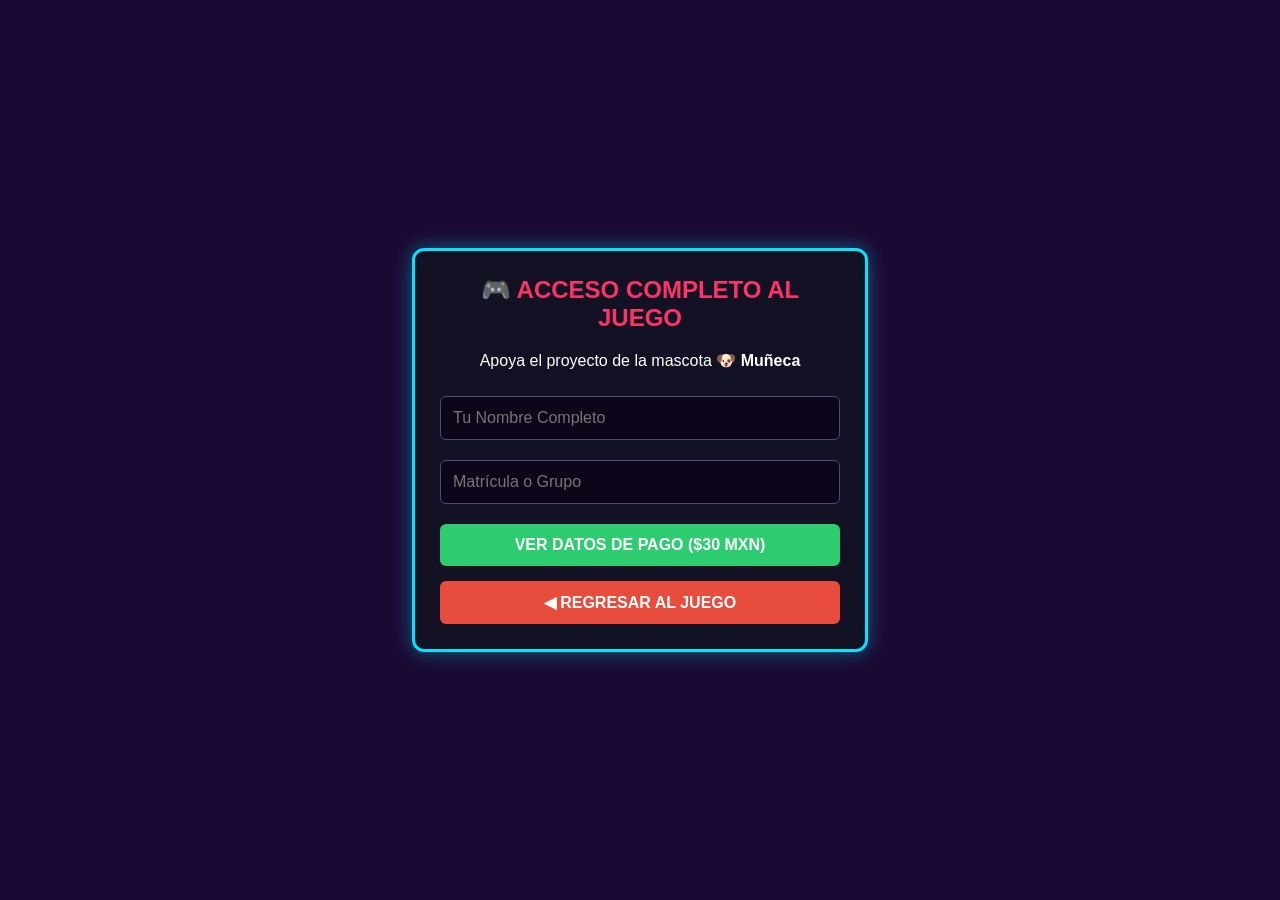
<file: pago.html>
<!DOCTYPE html>
<html lang="es">
<head>
    <meta charset="UTF-8">
    <meta name="viewport" content="width=device-width, initial-scale=1.0">
    <title>Apoya el Juego de Muñeca</title>
    <style>
        body {
            background-color: #1a0933;
            color: #ffffff;
            font-family: Arial, sans-serif;
            display: flex;
            justify-content: center;
            align-items: center;
            min-height: 100vh;
            margin: 0;
            padding: 20px;
            box-sizing: border-box;
        }
        .pay-card {
            background: rgba(20, 20, 35, 0.95);
            border: 3px solid #00e5ff;
            border-radius: 12px;
            padding: 25px;
            max-width: 400px;
            width: 100%;
            text-align: center;
            box-shadow: 0 0 20px rgba(0, 229, 255, 0.4);
        }
        h2 { color: #ff3366; margin-top: 0; }
        input {
            width: 100%;
            padding: 12px;
            margin: 10px 0;
            border-radius: 6px;
            border: 1px solid #4a4a75;
            box-sizing: border-box;
            background: #0d061a;
            color: #fff;
            font-size: 16px;
        }
        .btn-pay {
            width: 100%;
            padding: 12px;
            background: #2ecc71;
            border: none;
            color: white;
            font-weight: bold;
            font-size: 16px;
            border-radius: 6px;
            cursor: pointer;
            margin-top: 10px;
        }
        .info-deposito {
            display: none;
            margin-top: 20px;
            text-align: left;
            background: #0d061a;
            padding: 15px;
            border-radius: 8px;
            border: 1px dashed #ff3366;
        }
        .btn-back {
            background: #e74c3c;
            margin-top: 15px;
        }
    </style>
</head>
<body>

<div class="pay-card">
    <h2>🎮 ACCESO COMPLETO AL JUEGO</h2>
    <p>Apoya el proyecto de la mascota 🐶 <b>Muñeca</b></p>

    <!-- FORMULARIO DE REGISTRO -->
    <!-- Si usas Formspree, pon tu enlace aquí. Si no, borra el action y method -->
    <form id="payForm" action="https://formspree.io/f/TU_FORM_ID" method="POST">
        <input type="text" name="Nombre" placeholder="Tu Nombre Completo" required>
        <input type="text" name="Matricula_Grupo" placeholder="Matrícula o Grupo" required>
        <input type="hidden" name="Hora_Registro" id="horaCampo">
        
        <button type="submit" class="btn-pay">VER DATOS DE PAGO ($30 MXN)</button>
    </form>

    <!-- DATOS DE TRANSFERENCIA/OXXO -->
    <div id="datosPago" class="info-deposito">
        <h3>💳 Datos para Depósito / Transferencia</h3>
        <p><b>Banco / Tarjeta:</b> Spin by OXXO (o tu banco)</p>
        <p><b>CLABE Interbancaria:</b> 0000 0000 0000 0000 00</p>
        <p><b>Tarjeta OXXO:</b> 0000 0000 0000 0000</p>
        <p><b>Monto:</b> $30.00 MXN</p>
        <hr>
        <p style="font-size: 13px; color: #f1c40f;">
            ⚠️ <b>Paso final:</b> Toma captura de tu comprobante y envíala al WhatsApp de administración para validar tu acceso.
        </p>
    </div>

    <button class="btn-pay btn-back" onclick="window.location.href='index.html'">◀ REGRESAR AL JUEGO</button>
</div>

<script>
    // Asignar hora exacta del intento de pago de manera oculta
    document.getElementById('horaCampo').value = new Date().toLocaleString();

    // Mostrar datos al enviar
    const form = document.getElementById('payForm');
    form.addEventListener('submit', function(e) {
        
        // Descomenta la siguiente línea (e.preventDefault();) si NO estás usando Formspree aún y solo quieres probar visualmente que aparezcan los datos.
        // e.preventDefault(); 

        setTimeout(() => {
            document.getElementById('datosPago').style.display = 'block';
        }, 500);
    });
</script>

</body>
</html>
</file>
<file: style.css>
@import url('https://fonts.googleapis.com/css2?family=Fredoka+One&display=swap');

* {
    box-sizing: border-box;
    margin: 0;
    padding: 0;
    font-family: 'Fredoka One', cursive;
}

body {
    background-color: #a3d2ca;
    display: flex;
    justify-content: center;
    align-items: center;
    height: 100vh;
    overflow: hidden;
}

#game-container {
    width: 100vw;
    height: 100vh;
    max-width: 450px;
    max-height: 800px;
    background: url('campus_background.png') no-repeat center center;
    background-size: cover;
    border: 8px solid #2c3e50;
    border-radius: 24px;
    position: relative;
    box-shadow: 0 15px 30px rgba(0,0,0,0.3);
}

.screen {
    width: 100%;
    height: 100%;
    display: flex;
    flex-direction: column;
    align-items: center;
    padding: 20px;
    position: relative;
}

/* --- NUEVA ANIMACIÓN COMPLETA PARA MUÑECA --- */
.game-title {
    text-align: center;
    margin-top: 25px;
    z-index: 10;
}

.animate-word {
    display: inline-block;
    color: #f39c12;
    font-size: 3.5rem;
    text-shadow: 4px 4px 0px #d35400, 6px 6px 0px #2c3e50;
    /* Forzamos al navegador a renderizar la animación combinada */
    animation: swingAndGrow 4s ease-in-out infinite both;
    transform-origin: center center;
}

@keyframes swingAndGrow {
    0% { transform: scale(1) rotate(0deg); }
    25% { transform: scale(1.18) rotate(-12deg); }   /* Se expande y va a la izquierda */
    50% { transform: scale(1.18) rotate(0deg); }     /* Se mantiene grande en el medio */
    75% { transform: scale(1.18) rotate(12deg); }    /* Se mantiene grande a la derecha */
    100% { transform: scale(1) rotate(0deg); }       /* Regresa a la normalidad */
}

.subtitle {
    color: #3498db;
    font-size: 1.6rem;
    text-shadow: 3px 3px 0px #2980b9, 5px 5px 0px #2c3e50;
}

/* --- ESPACIADOR INVISIBLE PARA ASENTAR TODO ABAJO --- */
.spacer {
    flex-grow: 1;
}

/* --- ESCENA DEL PIZARRÓN EN EL ESTACIONAMIENTO --- */
.blackboard-scene {
    display: flex;
    align-items: flex-end;
    justify-content: center;
    width: 100%;
    height: 140px;
    margin-bottom: -5px; /* Lo encajamos perfectamente sobre la caja de botones */
    z-index: 5;
}

.blackboard {
    width: 170px;
    height: 95px;
    background-color: #27ae60;
    border: 5px solid #7e5109;
    border-radius: 8px;
    box-shadow: inset 0 0 10px rgba(0,0,0,0.5);
    display: flex;
    justify-content: center;
    align-items: center;
    position: relative;
}

.chalk-graphic {
    width: 75%;
    height: auto;
}

.professor-muneca {
    height: 100px;
    position: absolute;
    bottom: -8px;
    right: -32px;
    z-index: 6;
}

.character {
    height: 80px;
    z-index: 5;
}

.boy-left { margin-right: -12px; }
.boy-right { margin-left: -12px; }

/* --- CAJA DE BOTONES COMPACTA --- */
.menu-buttons {
    display: flex;
    flex-direction: column;
    width: 95%;
    gap: 8px;
    margin-bottom: 30px; /* Espacio inferior libre */
    background: rgba(255, 255, 255, 0.88);
    padding: 12px;
    border-radius: 20px;
    border: 4px solid #2c3e50;
    z-index: 5;
}

.btn {
    width: 100%;
    padding: 12px;
    font-size: 1rem;
    color: white;
    border: 4px solid #2c3e50;
    border-radius: 15px;
    cursor: pointer;
    text-shadow: 2px 2px 0px rgba(0,0,0,0.4);
    font-weight: bold;
}

.btn-green  { background: #2ecc71; box-shadow: 0 5px 0 #27ae60; }
.btn-yellow { background: #f1c40f; box-shadow: 0 5px 0 #f39c12; }
.btn-blue   { background: #3498db; box-shadow: 0 5px 0 #2980b9; }

.btn:active {
    transform: translateY(4px);
    box-shadow: 0 1px 0 #2c3e50;
}

.uane-footer {
    position: absolute;
    bottom: 8px;
    right: 12px;
    z-index: 10;
}

.uane-logo { height: 25px; }
</file>
